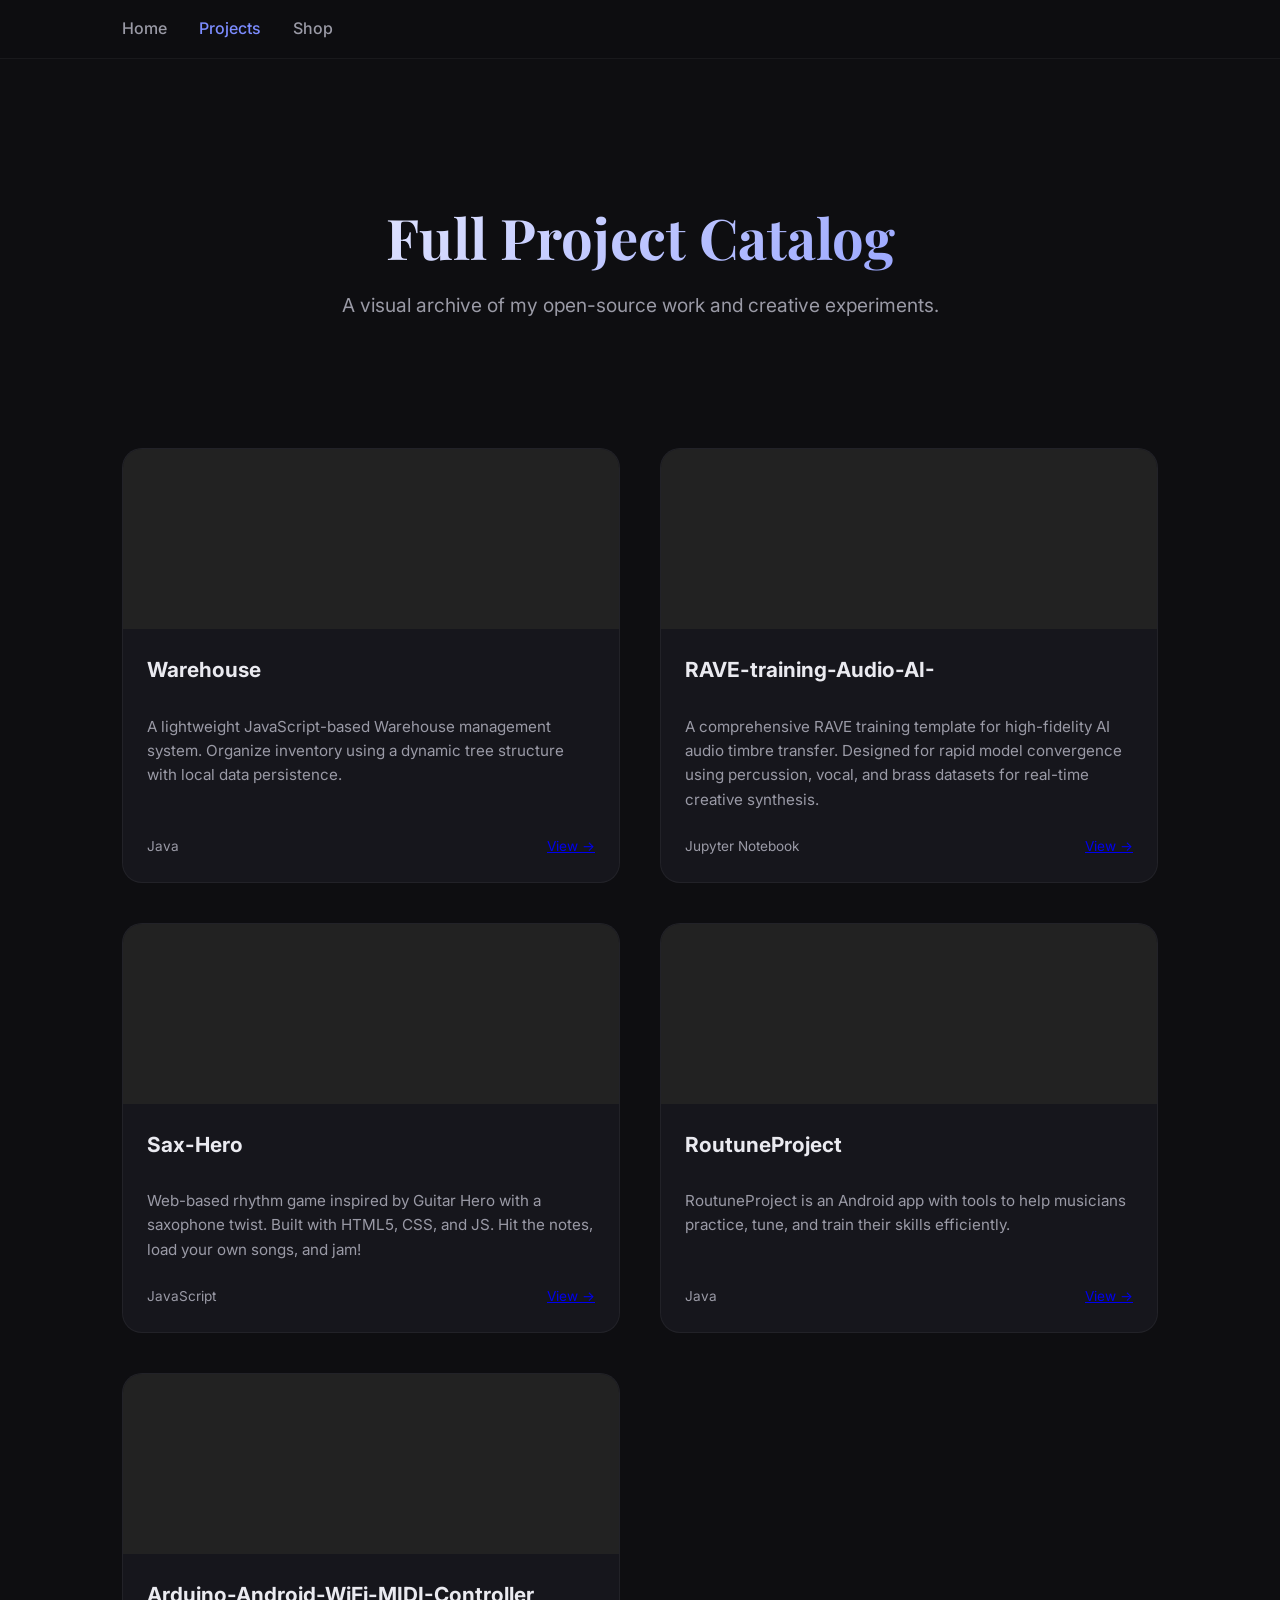
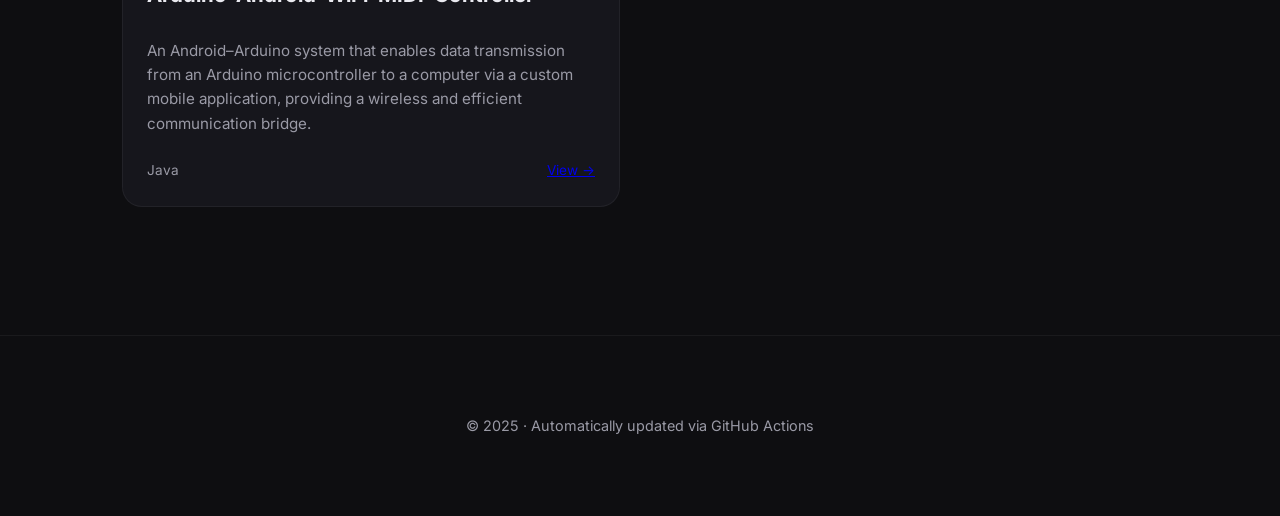
<file: projects.html>
<!DOCTYPE html>
<html lang="en">
<head>
  <meta charset="UTF-8">
  <title>Projects | Lucas Fuentes</title>
  <meta name="viewport" content="width=device-width, initial-scale=1.0">
  
  <link rel="icon" href="https://fav.farm/💻">
  <link rel="preconnect" href="https://fonts.googleapis.com">
  <link rel="preconnect" href="https://fonts.gstatic.com" crossorigin>
  <link href="https://fonts.googleapis.com/css2?family=Inter:wght@400;500;600&family=Playfair+Display:wght@700&display=swap" rel="stylesheet">
  <link rel="stylesheet" href="css/style.css">
</head>

<body>

  <nav class="main-nav">
    <div class="nav-content">
      <a href="index.html">Home</a>
      <a href="projects.html" class="active">Projects</a>
      <a href="shop.html">Shop</a>
    </div>
  </nav>

  <header class="page-header">
    <h1 class="stylized-title">Full Project Catalog</h1>
    <p class="subtitle">A visual archive of my open-source work and creative experiments.</p>
  </header>

  <main>
    <section class="projects-section">
      <div class="projects-grid" id="projects-container">
        <!-- Filled by js/projects.js -->
        <p>Loading projects...</p>
      </div>
    </section>
  </main>

  <footer>
    <p>© 2025 · Automatically updated via GitHub Actions</p>
  </footer>

  <script src="js/projects.js"></script>
</body>
</html>
</file>
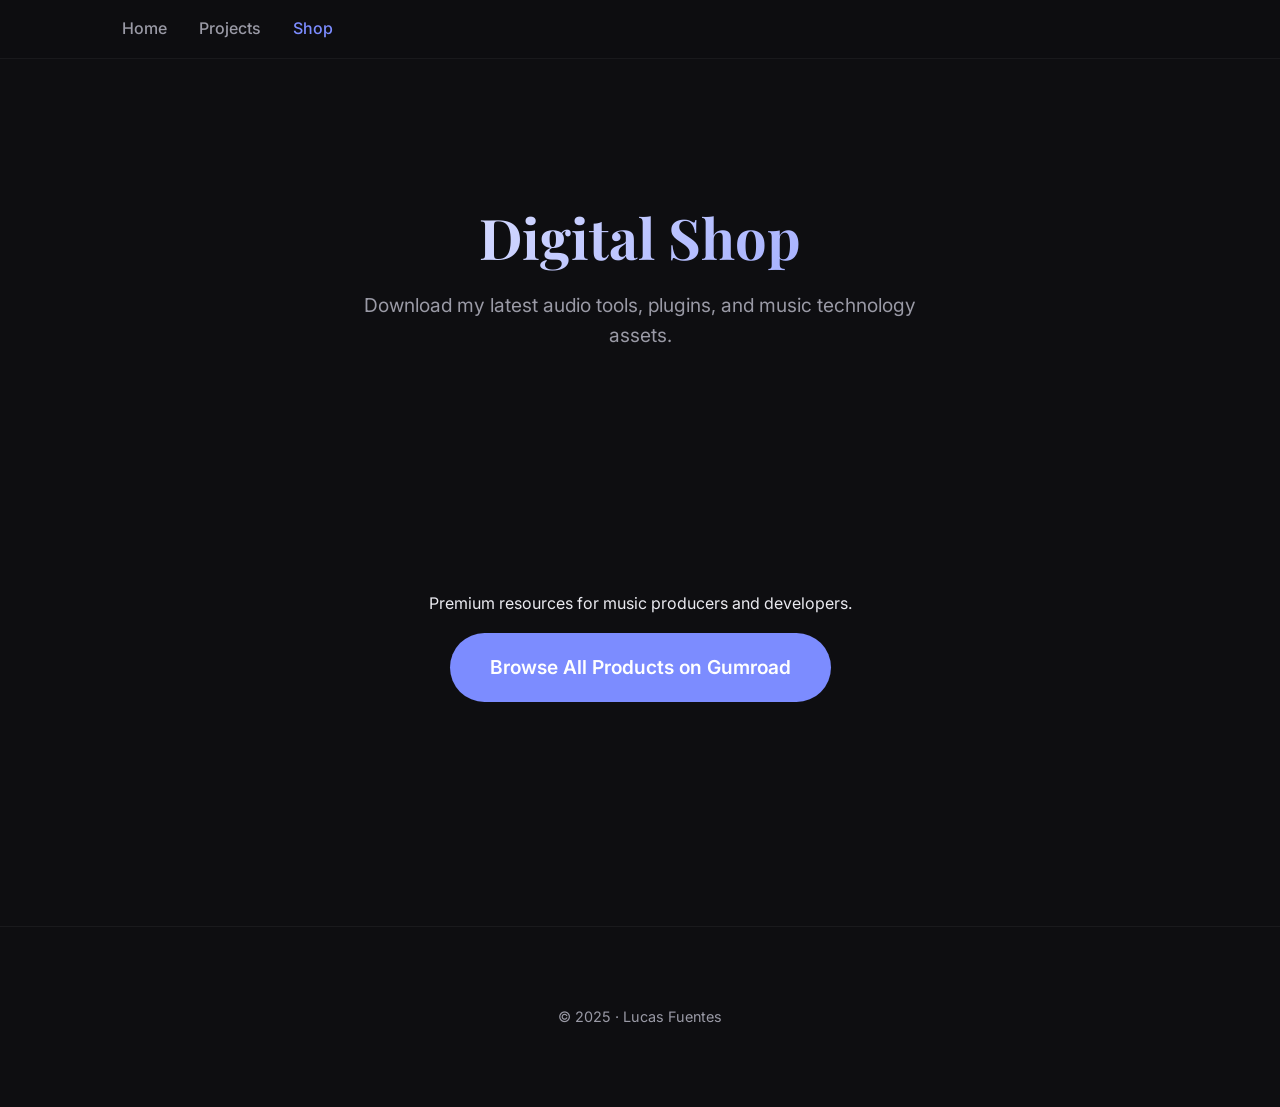
<file: shop.html>
<!DOCTYPE html>
<html lang="en">
<head>
  <meta charset="UTF-8">
  <title>Shop | Lucas Fuentes</title>
  <meta name="viewport" content="width=device-width, initial-scale=1.0">
  
  <link rel="icon" href="https://fav.farm/🛒">
  <link rel="preconnect" href="https://fonts.googleapis.com">
  <link rel="preconnect" href="https://fonts.gstatic.com" crossorigin>
  <link href="https://fonts.googleapis.com/css2?family=Inter:wght@400;500;600&family=Playfair+Display:wght@700&display=swap" rel="stylesheet">
  <link rel="stylesheet" href="css/style.css">
</head>

<body>

  <nav class="main-nav">
    <div class="nav-content">
      <a href="index.html">Home</a>
      <a href="projects.html">Projects</a>
      <a href="shop.html" class="active">Shop</a>
    </div>
  </nav>

  <header class="page-header">
    <h1 class="stylized-title">Digital Shop</h1>
    <p class="subtitle">Download my latest audio tools, plugins, and music technology assets.</p>
  </header>

  <main>
    <section class="shop-content">
      <div class="shop-hero">
        <p>Premium resources for music producers and developers.</p>
        <a class="gumroad-button btn-primary large" href="https://lucasfuentes00.gumroad.com/" target="_blank">Browse All Products on Gumroad</a>
      </div>
    </section>
  </main>

  <footer>
    <p>© 2025 · Lucas Fuentes</p>
  </footer>

  <script src="https://gumroad.com/js/gumroad.js"></script>
</body>
</html>
</file>
<file: css/style.css>
:root {
  --bg: #0e0e11;
  --card: #16161c;
  --text: #eaeaf0;
  --muted: #9a9aa6;
  --accent: #7c8cff;
  --accent-soft: rgba(124, 140, 255, 0.1);
}

* {
  box-sizing: border-box;
}

body {
  margin: 0;
  font-family: 'Inter', system-ui, sans-serif;
  background: var(--bg);
  color: var(--text);
  line-height: 1.6;
}

/* Typography */
.stylized-title {
  font-family: 'Playfair Display', serif;
  font-size: 3.5rem;
  margin-bottom: 0.5rem;
  background: linear-gradient(135deg, #fff 0%, var(--accent) 100%);
  -webkit-background-clip: text;
  -webkit-text-fill-color: transparent;
}

h2 {
  font-family: 'Playfair Display', serif;
  font-size: 2.2rem;
}

/* Navigation */
.main-nav {
  position: sticky;
  top: 0;
  background: rgba(14, 14, 17, 0.8);
  backdrop-filter: blur(10px);
  z-index: 1000;
  border-bottom: 1px solid rgba(255, 255, 255, 0.05);
}

.nav-content {
  max-width: 1100px;
  margin: auto;
  padding: 1rem 2rem;
  display: flex;
  gap: 2rem;
}

.nav-content a {
  color: var(--muted);
  font-weight: 500;
  transition: color 0.2s;
  text-decoration: none;
}

.nav-content a:hover, .nav-content a.active {
  color: var(--accent);
}

/* Headers */
header {
  padding: 6rem 2rem 4rem;
  max-width: 1100px;
  margin: auto;
  text-align: center;
}

.subtitle {
  color: var(--muted);
  font-size: 1.2rem;
  max-width: 600px;
  margin: auto;
}

#avatar {
  width: 120px;
  height: 120px;
  border-radius: 50%;
  margin: 0 auto 1.5rem;
  border: 3px solid var(--accent);
  box-shadow: 0 0 20px var(--accent-soft);
}

/* Main Content */
main {
  max-width: 1100px;
  margin: auto;
  padding: 0 2rem 4rem;
}

section {
  padding: 4rem 0;
}

.resume-section {
  text-align: center;
  max-width: 800px;
  margin: auto;
}

/* Projects Grid */
.projects-grid {
  display: grid;
  grid-template-columns: repeat(auto-fit, minmax(320px, 1fr));
  gap: 2.5rem;
}

.card {
  background: var(--card);
  border-radius: 20px;
  overflow: hidden;
  display: flex;
  flex-direction: column;
  transition: transform 0.3s cubic-bezier(0.4, 0, 0.2, 1);
  border: 1px solid rgba(255, 255, 255, 0.05);
}

.card:hover {
  transform: translateY(-8px);
  border-color: var(--accent);
}

.card-image {
  height: 180px;
  background-size: cover;
  background-position: center;
  background-color: #222;
}

.card-image.placeholder {
  background: linear-gradient(135deg, #1e1e26 0%, #16161c 100%);
}

.card-content {
  padding: 1.5rem;
  flex-grow: 1;
  display: flex;
  flex-direction: column;
}

.card h3 {
  margin: 0 0 0.8rem;
  font-size: 1.3rem;
}

.card p {
  color: var(--muted);
  font-size: 0.95rem;
  margin-bottom: 1.5rem;
  flex-grow: 1;
}

.meta {
  display: flex;
  justify-content: space-between;
  align-items: center;
  font-size: 0.85rem;
  color: var(--muted);
}

/* Buttons */
.btn-primary, .btn-secondary {
  display: inline-block;
  padding: 0.8rem 1.8rem;
  border-radius: 50px;
  font-weight: 600;
  text-decoration: none;
  transition: all 0.2s;
}

.btn-primary {
  background: var(--accent);
  color: #fff;
}

.btn-primary:hover {
  opacity: 0.9;
  transform: scale(1.05);
}

.btn-secondary {
  border: 2px solid var(--accent);
  color: var(--accent);
}

.btn-secondary:hover {
  background: var(--accent-soft);
}

.view-all {
  text-align: center;
  margin-top: 3rem;
}

/* Shop Section */
.home-shop-teaser {
  text-align: center;
  background: var(--card);
  padding: 4rem;
  border-radius: 30px;
  margin-top: 4rem;
}

.shop-hero {
  text-align: center;
  padding: 6rem 2rem;
}

.btn-primary.large {
  padding: 1.2rem 2.5rem;
  font-size: 1.2rem;
}

/* Footer */
footer {
  text-align: center;
  padding: 4rem 2rem;
  border-top: 1px solid rgba(255, 255, 255, 0.05);
  color: var(--muted);
  font-size: 0.9rem;
}

footer a {
  color: var(--accent);
  text-decoration: none;
}

@media (max-width: 768px) {
  .stylized-title {
    font-size: 2.5rem;
  }
}
</file>
